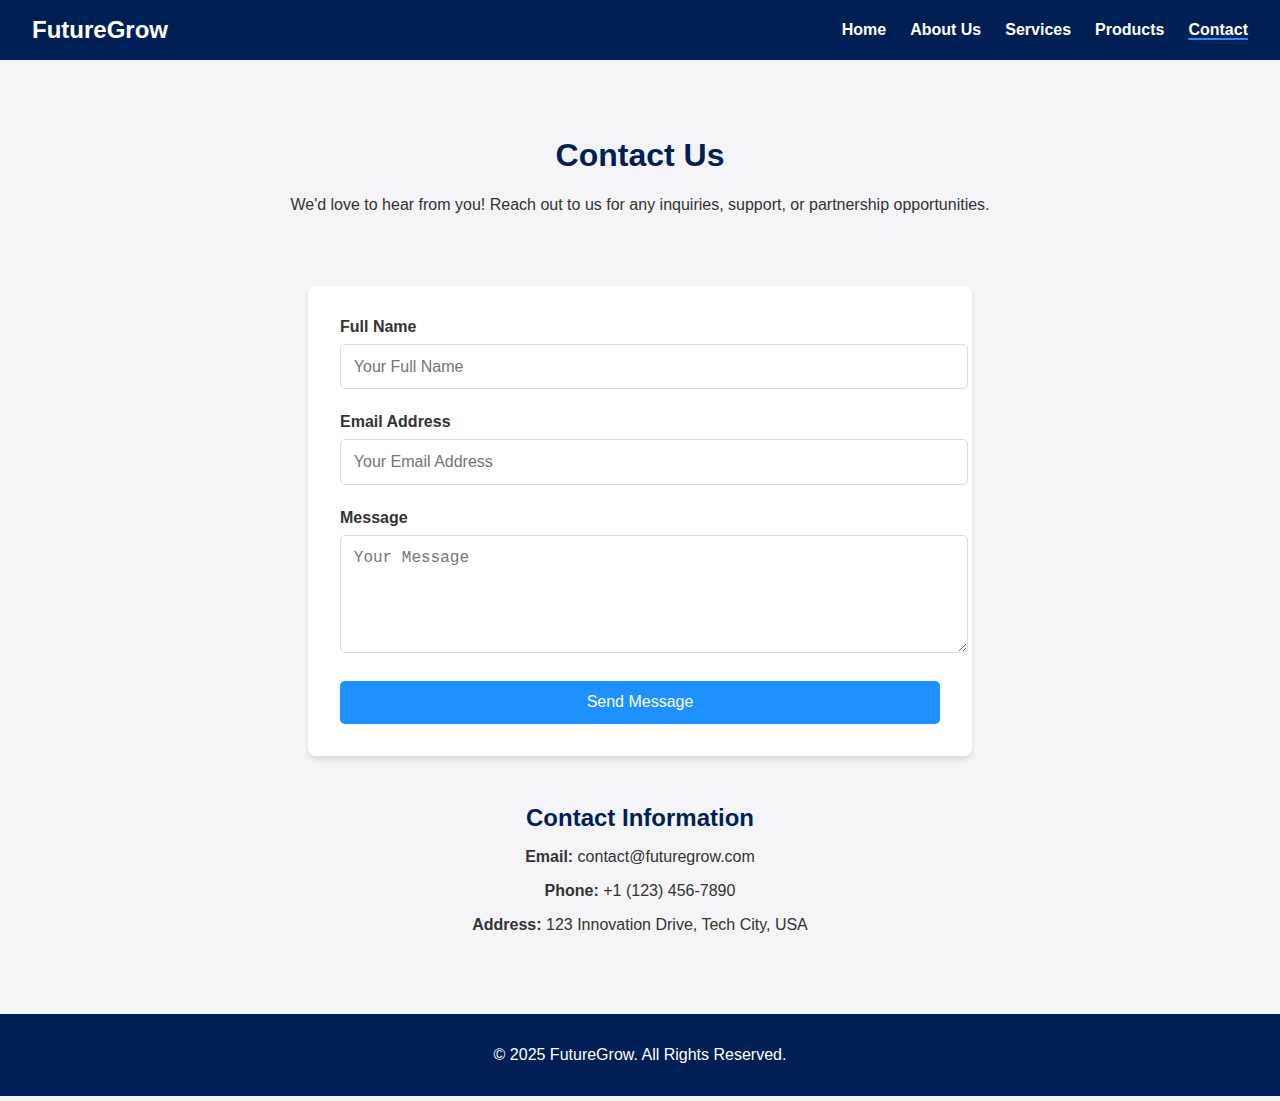
<file: contact.html>
<!DOCTYPE html>
<html lang="en">
<head>
  <meta charset="UTF-8">
  <meta name="viewport" content="width=device-width, initial-scale=1.0">
  <title>Contact Us | FutureGrow</title>
  <link rel="stylesheet" href="contactcss.css">
</head>
<body>
  <header>
    <div class="logo">FutureGrow</div>
    <nav>
      <ul>
        <li><a href="index.html">Home</a></li>
        <li><a href="about.html">About Us</a></li>
        <li><a href="services.html">Services</a></li>
        <li><a href="products.html">Products</a></li>
        <li><a href="contact.html" class="active">Contact</a></li>
      </ul>
    </nav>
  </header>

  <main class="contact-section">
    <section class="contact-intro">
      <h1>Contact Us</h1>
      <p>We'd love to hear from you! Reach out to us for any inquiries, support, or partnership opportunities.</p>
    </section>

    <section class="contact-form-section">
      <form action="submit-form.php" method="POST" class="contact-form">
        <div class="form-group">
          <label for="name">Full Name</label>
          <input type="text" id="name" name="name" placeholder="Your Full Name" required>
        </div>
        <div class="form-group">
          <label for="email">Email Address</label>
          <input type="email" id="email" name="email" placeholder="Your Email Address" required>
        </div>
        <div class="form-group">
          <label for="message">Message</label>
          <textarea id="message" name="message" rows="5" placeholder="Your Message" required></textarea>
        </div>
        <button type="submit" class="btn">Send Message</button>
      </form>
    </section>

    <section class="contact-details">
      <h2>Contact Information</h2>
      <p><strong>Email:</strong> contact@futuregrow.com</p>
      <p><strong>Phone:</strong> +1 (123) 456-7890</p>
      <p><strong>Address:</strong> 123 Innovation Drive, Tech City, USA</p>
    </section>
  </main>

  <footer>
    <p>&copy; 2025 FutureGrow. All Rights Reserved.</p>
  </footer>
</body>
</html>
</file>
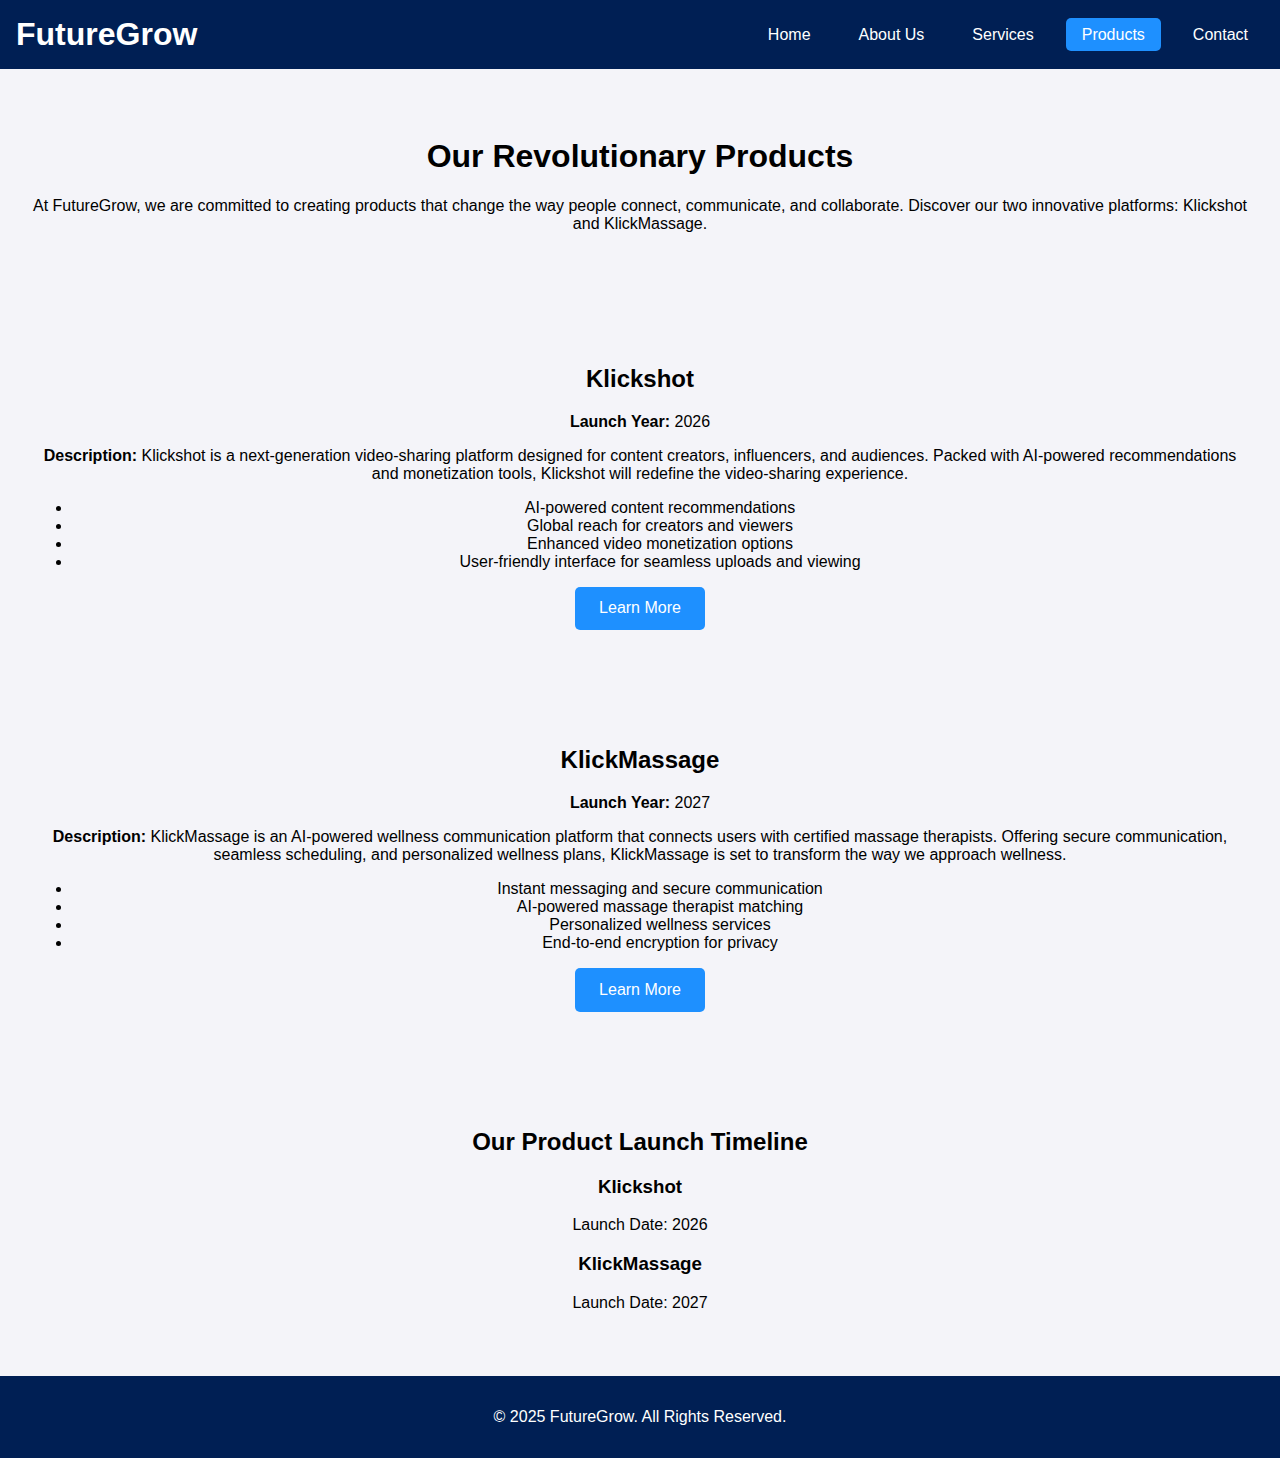
<file: products.html>
<!DOCTYPE html>
<html lang="en">
<head>
  <meta charset="UTF-8">
  <meta name="viewport" content="width=device-width, initial-scale=1.0">
  <title>Our Products | FutureGrow</title>
  <link rel="stylesheet" href="styles.css">
</head>
<body>
  <header>
    <div class="logo">FutureGrow</div>
    <nav>
      <ul>
        <li><a href="index.html">Home</a></li>
        <li><a href="about.html">About Us</a></li>
        <li><a href="services.html">Services</a></li>
        <li><a href="products.html" class="active">Products</a></li>
        <li><a href="contact.html">Contact</a></li>
      </ul>
    </nav>
  </header>

  <main class="product-page">
    <section class="product-intro">
      <h1>Our Revolutionary Products</h1>
      <p>At FutureGrow, we are committed to creating products that change the way people connect, communicate, and collaborate. Discover our two innovative platforms: Klickshot and KlickMassage.</p>
    </section>

    <!-- Klickshot Section -->
    <section class="product-item">
      <h2>Klickshot</h2>
      <p><strong>Launch Year:</strong> 2026</p>
      <p><strong>Description:</strong> Klickshot is a next-generation video-sharing platform designed for content creators, influencers, and audiences. Packed with AI-powered recommendations and monetization tools, Klickshot will redefine the video-sharing experience.</p>
      <ul>
        <li>AI-powered content recommendations</li>
        <li>Global reach for creators and viewers</li>
        <li>Enhanced video monetization options</li>
        <li>User-friendly interface for seamless uploads and viewing</li>
      </ul>
      <a href="klickshot.html" class="btn">Learn More</a>
    </section>

    <!-- KlickMassage Section -->
    <section class="product-item">
      <h2>KlickMassage</h2>
      <p><strong>Launch Year:</strong> 2027</p>
      <p><strong>Description:</strong> KlickMassage is an AI-powered wellness communication platform that connects users with certified massage therapists. Offering secure communication, seamless scheduling, and personalized wellness plans, KlickMassage is set to transform the way we approach wellness.</p>
      <ul>
        <li>Instant messaging and secure communication</li>
        <li>AI-powered massage therapist matching</li>
        <li>Personalized wellness services</li>
        <li>End-to-end encryption for privacy</li>
      </ul>
      <a href="klickmassage.html" class="btn">Learn More</a>
    </section>

    <!-- Launch Timeline Section -->
    <section class="launch-timeline">
      <h2>Our Product Launch Timeline</h2>
      <div class="timeline">
        <div class="timeline-item">
          <h3>Klickshot</h3>
          <p>Launch Date: 2026</p>
        </div>
        <div class="timeline-item">
          <h3>KlickMassage</h3>
          <p>Launch Date: 2027</p>
        </div>
      </div>
    </section>
  </main>

  <footer>
    <p>&copy; 2025 FutureGrow. All Rights Reserved.</p>
  </footer>
</body>
</html>
</file>
<file: contactcss.css>
/* Global Styles */
body {
    font-family: 'Roboto', sans-serif;
    margin: 0;
    padding: 0;
    background-color: #f4f4f9;
    color: #333;
  }
  
  header {
    background: #001F54;
    color: white;
    padding: 1rem 2rem;
    display: flex;
    justify-content: space-between;
    align-items: center;
  }
  
  header .logo {
    font-size: 1.5rem;
    font-weight: bold;
  }
  
  header nav ul {
    list-style: none;
    margin: 0;
    padding: 0;
    display: flex;
  }
  
  header nav ul li {
    margin-left: 1.5rem;
  }
  
  header nav ul li a {
    color: white;
    text-decoration: none;
    font-weight: bold;
  }
  
  header nav ul li a.active {
    border-bottom: 2px solid #1E90FF;
  }
  
  main {
    padding: 2rem;
  }
  
  .contact-section h1 {
    text-align: center;
    color: #001F54;
  }
  
  .contact-intro {
    text-align: center;
    max-width: 800px;
    margin: 0 auto;
    padding: 1.5rem;
  }
  
  .contact-form-section {
    max-width: 600px;
    margin: 2rem auto;
    background: white;
    padding: 2rem;
    border-radius: 8px;
    box-shadow: 0 4px 6px rgba(0, 0, 0, 0.1);
  }
  
  .contact-form .form-group {
    margin-bottom: 1.5rem;
  }
  
  .contact-form label {
    display: block;
    font-weight: bold;
    margin-bottom: 0.5rem;
  }
  
  .contact-form input,
  .contact-form textarea {
    width: 100%;
    padding: 0.8rem;
    border: 1px solid #ddd;
    border-radius: 5px;
    font-size: 1rem;
  }
  
  .contact-form input:focus,
  .contact-form textarea:focus {
    border-color: #1E90FF;
    outline: none;
  }
  
  .contact-form button {
    display: block;
    width: 100%;
    padding: 0.8rem;
    background: #1E90FF;
    color: white;
    border: none;
    border-radius: 5px;
    font-size: 1rem;
    cursor: pointer;
    transition: background 0.2s ease;
  }
  
  .contact-form button:hover {
    background: #001F54;
  }
  
  .contact-details {
    text-align: center;
    margin-top: 3rem;
  }
  
  .contact-details h2 {
    color: #001F54;
    margin-bottom: 1rem;
  }
  
  footer {
    text-align: center;
    padding: 1rem;
    background: #001F54;
    color: white;
    margin-top: 2rem;
  }
</file>
<file: styles.css>
/* General Styles */
body {
    font-family: Arial, sans-serif;
    margin: 0;
    padding: 0;
    background-color: #f4f4f9;
  }
  
  header {
    background-color: #001F54;
    padding: 1rem;
    color: white;
    display: flex;
    justify-content: space-between;
    align-items: center;
  }
  
  header .logo {
    font-size: 2rem;
    font-weight: bold;
  }
  
  nav ul {
    list-style: none;
    display: flex;
    gap: 1rem;
    margin: 0;
    padding: 0;
  }
  
  nav ul li a {
    color: white;
    text-decoration: none;
    padding: 0.5rem 1rem;
  }
  
  nav ul li a.active {
    background-color: #1E90FF;
    border-radius: 5px;
  }
  
  .hero {
    background: url('hero-bg.jpg') no-repeat center center/cover;
    color: white;
    text-align: center;
    padding: 5rem 2rem;
  }
  
  .hero-content h1 {
    font-size: 3rem;
    margin-bottom: 1rem;
  }
  
  .hero-content p {
    font-size: 1.2rem;
    margin-bottom: 2rem;
  }
  
  .hero-content .btn {
    background-color: #1E90FF;
    color: white;
    text-decoration: none;
    padding: 0.8rem 1.5rem;
    border-radius: 5px;
    font-size: 1rem;
  }
  
  .hero-content .btn:hover {
    background-color: #001F54;
  }
  
  section {
    padding: 3rem 2rem;
    text-align: center;
  }
  
  .about-section,
  .products-section,
  .mission-section,
  .contact-section {
    background-color: #ffffff;
    margin: 2rem auto;
    border-radius: 8px;
    max-width: 1200px;
    box-shadow: 0 4px 6px rgba(0, 0, 0, 0.1);
  }
  
  .products {
    display: flex;
    justify-content: space-around;
    gap: 2rem;
    margin-top: 2rem;
  }
  
  .product {
    background-color: #f4f4f9;
    padding: 1.5rem;
    border-radius: 8px;
    box-shadow: 0 4px 6px rgba(0, 0, 0, 0.1);
  }
  
  .product h3 {
    color: #001F54;
  }
  
  .product p {
    margin: 1rem 0;
  }
  
  .btn {
    display: inline-block;
    padding: 0.8rem 1.5rem;
    background-color: #1E90FF;
    color: white;
    text-decoration: none;
    border-radius: 5px;
    font-size: 1rem;
    transition: background-color 0.3s ease;
  }
  
  .btn:hover {
    background-color: #001F54;
  }
  
  footer {
    text-align: center;
    padding: 1rem;
    background-color: #001F54;
    color: white;
  }
</file>
